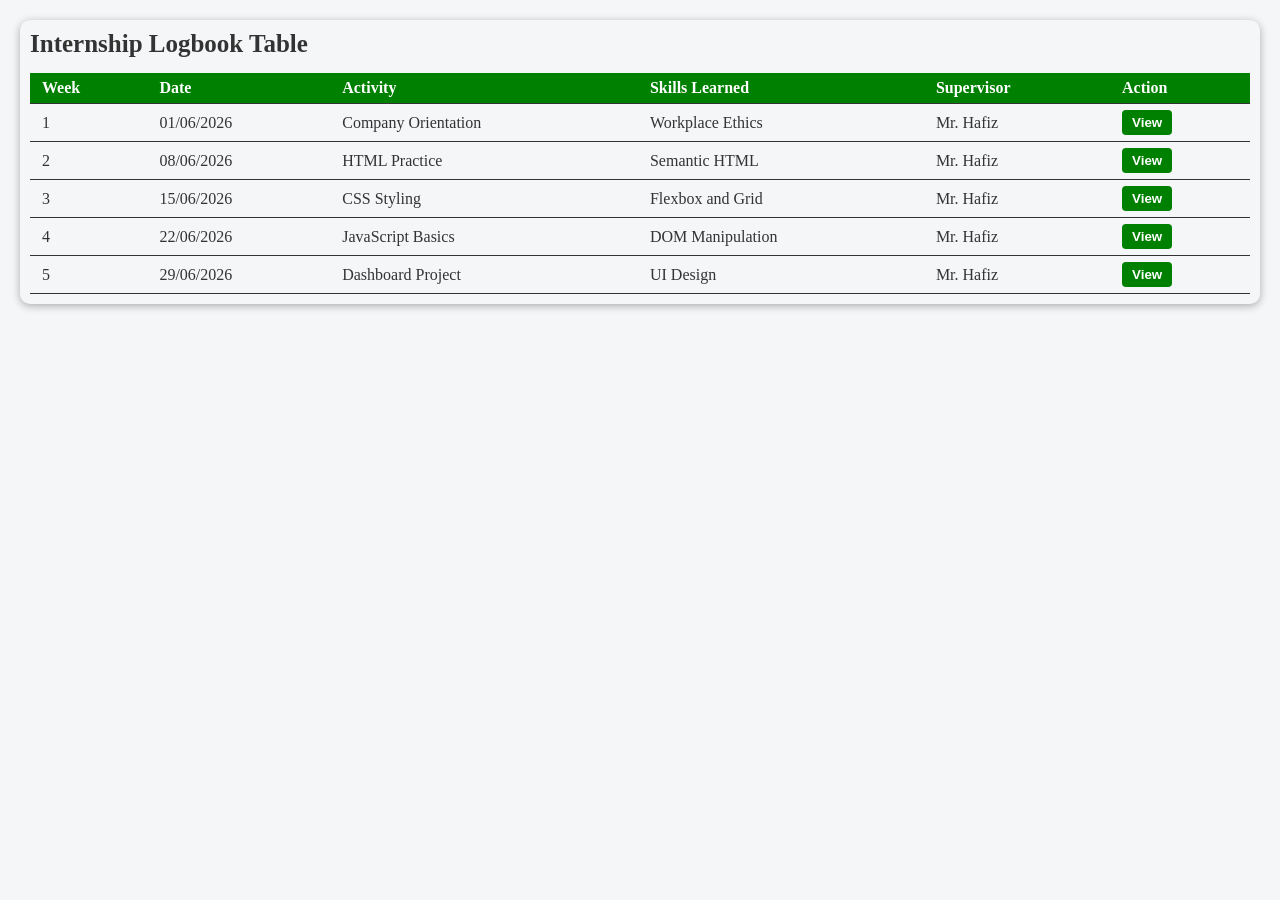
<file: Logbook Table/index.html>
<!DOCTYPE html>
<html lang="en">
<head>
    <meta charset="UTF-8">
    <meta name="viewport" content="width=device-width, initial-scale=1.0">
    <title>Logbook Table</title>
    <link rel="stylesheet" href="style.css">
</head>
<body>

    <div class="container">
        <h1>Internship Logbook Table</h1>

        <table class="table">
            <thead>
                <tr>
                    <th>Week</th>
                    <th>Date</th>
                    <th>Activity</th>
                    <th>Skills Learned</th>
                    <th>Supervisor</th>
                    <th>Action</th>
                </tr>
            </thead>
            <tbody>
                <tr>
                    <td>1</td>
                    <td>01/06/2026</td>
                    <td>Company Orientation</td>
                    <td>Workplace Ethics</td>
                    <td>Mr. Hafiz</td>
                    <td>
                        <button class="view-more">View</button>
                    </td>
                </tr>

                <tr>
                    <td>2</td>
                    <td>08/06/2026</td>
                    <td>HTML Practice</td>
                    <td>Semantic HTML</td>
                    <td>Mr. Hafiz</td>
                    <td>
                        <button class="view-more">View</button>
                    </td>  
                </tr>

                <tr>
                    <td>3</td>
                    <td>15/06/2026</td>
                    <td>CSS Styling</td>
                    <td>Flexbox and Grid</td>
                    <td>Mr. Hafiz</td>
                    <td>
                        <button class="view-more">View</button>
                    </td>
                </tr>

                <tr>
                    <td>4</td>
                    <td>22/06/2026</td>
                    <td>JavaScript Basics</td>
                    <td>DOM Manipulation</td>
                    <td>Mr. Hafiz</td>
                    <td>
                        <button class="view-more">View</button>
                    </td>
                </tr>

                <tr>
                    <td>5</td>
                    <td>29/06/2026</td>
                    <td>Dashboard Project</td>
                    <td>UI Design</td>
                    <td>Mr. Hafiz</td>
                    <td>
                        <button class="view-more">View</button>
                    </td>
                </tr>
            </tbody>
        </table>
    </div>
    
</body>
</html>
</file>
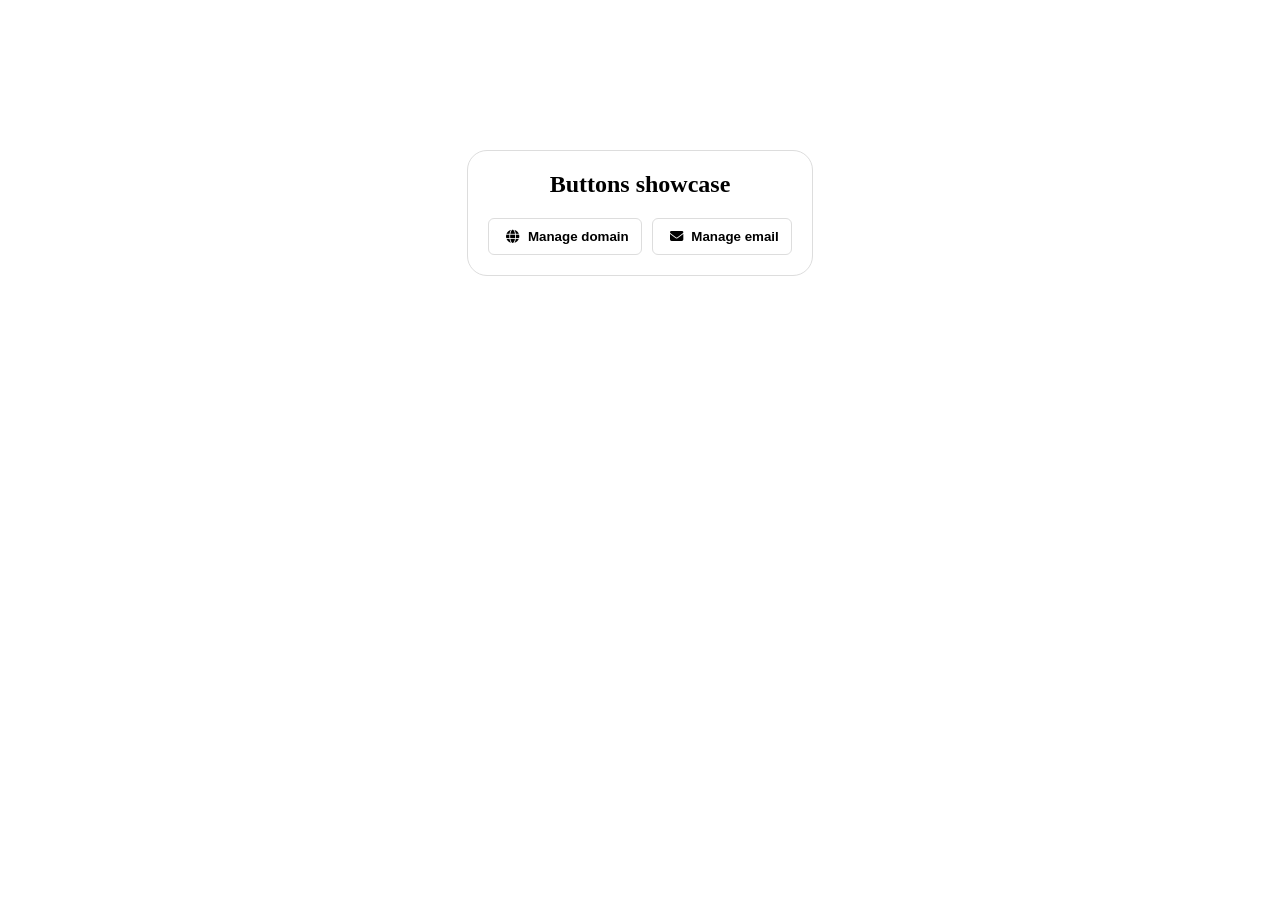
<file: mujahid.html>
<!DOCTYPE html>
<html lang="en">
<head>
    <meta charset="UTF-8">
    <meta name="viewport" content="width=device-width, initial-scale=1.0">
    <title>Buttons Trial</title>
    <link rel="stylesheet"  href="mujahid.css">
    <link rel="stylesheet" href="https://cdnjs.cloudflare.com/ajax/libs/font-awesome/6.5.1/css/all.min.css">
</head>
<body>

    <div class="main">

        <h2>Buttons showcase</h2>

        <section>

            <button>
                <i class="fas fa-globe"></i>
                Manage domain
            </button>

            <button>
                <i class="fas fa-envelope"></i>
                Manage email
            </button>

        </section>

    </div>
    
</body>
</html>
</file>
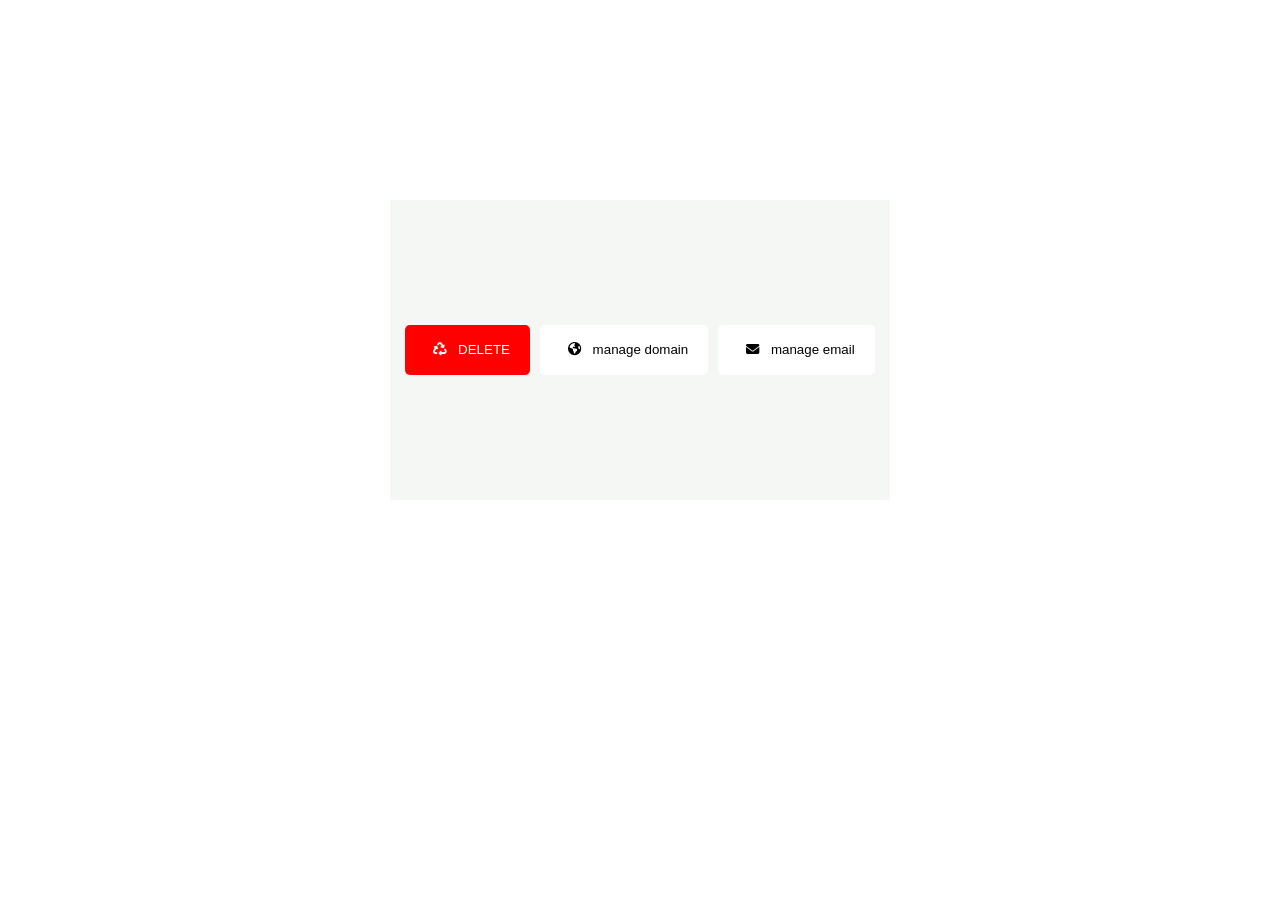
<file: splash.html>
<!doctype html>
<html lang="en">
<head>
    <meta charset="utf-8">
    <meta name="viewport" content="width=device-width,initial-scale=1">
    <title>Class Splash Page</title>
    <link href="https://fonts.googleapis.com/css2?family=Inter:wght@300;400;500;600;700&display=swap" rel="stylesheet">
    <link rel="stylesheet" href="styles.css">
    <link rel="stylesheet" href="https://cdnjs.cloudflare.com/ajax/libs/font-awesome/6.4.0/css/all.min.css" crossorigin="anonymous" referrerpolicy="no-referrer" />
    <link rel="stylesheet" href="https://cdnjs.cloudflare.com/ajax/libs/font-awesome/6.4.0/css/v4-shims.min.css" crossorigin="anonymous" referrerpolicy="no-referrer" />
    
</head>
<body>
    

    <main class="splash-center">
        <div style="background: rgb(245, 247, 245); height: 300px; width: 500px;">
            <button class="btn-delete">
                <i id="myi-style" class="fa fa-recycle" style="padding: 0.5rem;"></i>
                DELETE
            </button>
            <button class="btn-manage">
                <i id="myi-style" class="fa fa-globe" style="padding: 0.5rem;"></i>
                manage domain
            </button>

            <button class="btn-manage">
                <i id="myi-style" class="fa fa-envelope" style="padding: 0.5rem;"></i>
                manage email
            </button>

        </div>

    </main>
</body>
</html>
</file>
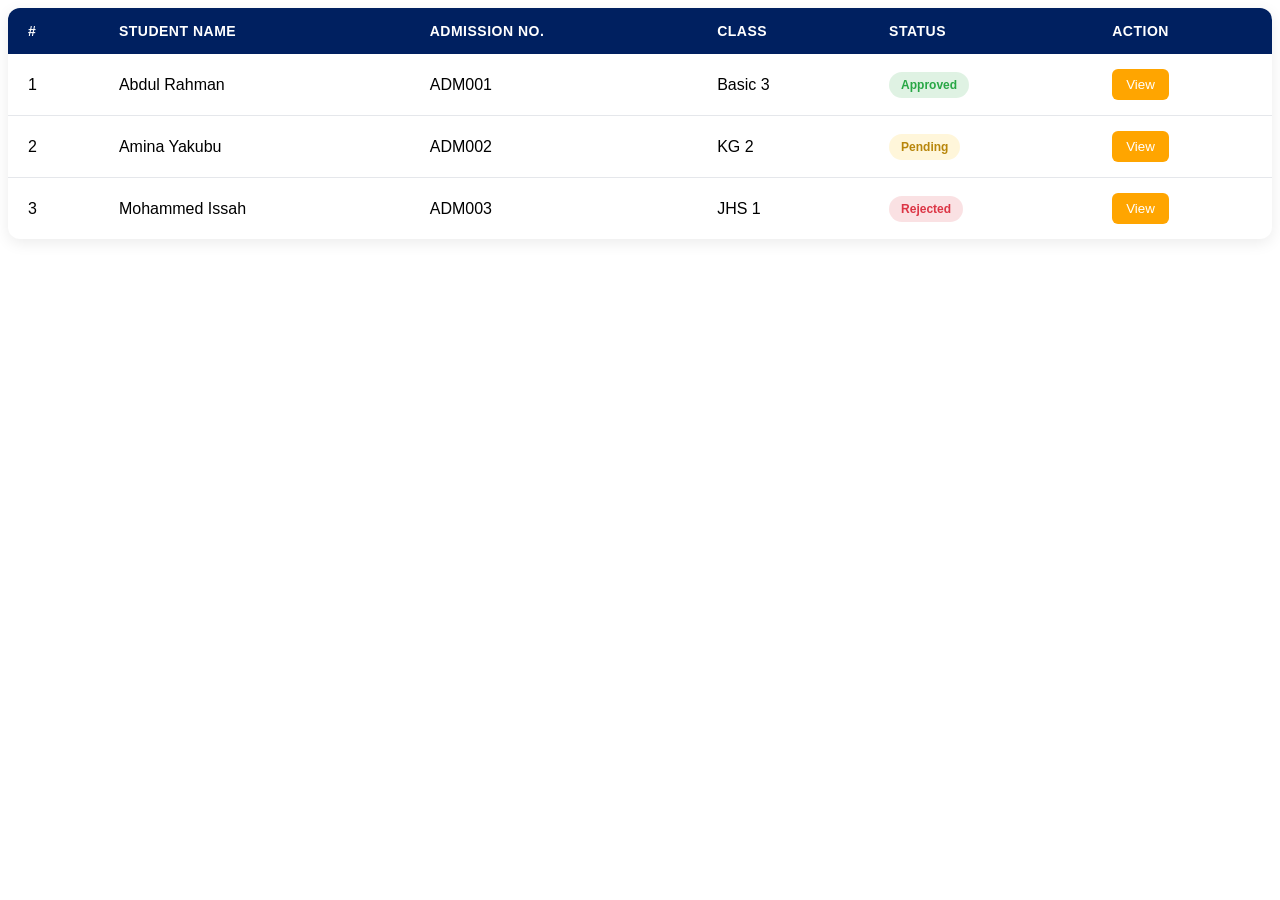
<file: tables.html>
<!DOCTYPE html>
<html>
    <head>
        <title>Tables</title>
        <link rel="stylesheet" href="tstyle.css">
    </head>
    <body>
        <div class="table-container">
            <table class="custom-table">
                <thead>
                    <tr>
                        <th>#</th>
                        <th>Student Name</th>
                        <th>Admission No.</th>
                        <th>Class</th>
                        <th>Status</th>
                        <th>Action</th>
                    </tr>
                </thead>
                <tbody>
                    <tr>
                        <td>1</td>
                        <td>Abdul Rahman</td>
                        <td>ADM001</td>
                        <td>Basic 3</td>
                        <td>
                            <span class="badge approved">Approved</span>
                        </td>
                        <td>
                            <button class="btn-view">View</button>
                        </td>
                    </tr>

                    <tr>
                        <td>2</td>
                        <td>Amina Yakubu</td>
                        <td>ADM002</td>
                        <td>KG 2</td>
                        <td>
                            <span class="badge pending">Pending</span>
                        </td>
                        <td>
                            <button class="btn-view">View</button>
                        </td>
                    </tr>

                    <tr>
                        <td>3</td>
                        <td>Mohammed Issah</td>
                        <td>ADM003</td>
                        <td>JHS 1</td>
                        <td>
                            <span class="badge rejected">Rejected</span>
                        </td>
                        <td>
                            <button class="btn-view">View</button>
                        </td>
                    </tr>
                </tbody>
            </table>
        </div>
    </body>
</html>
</file>
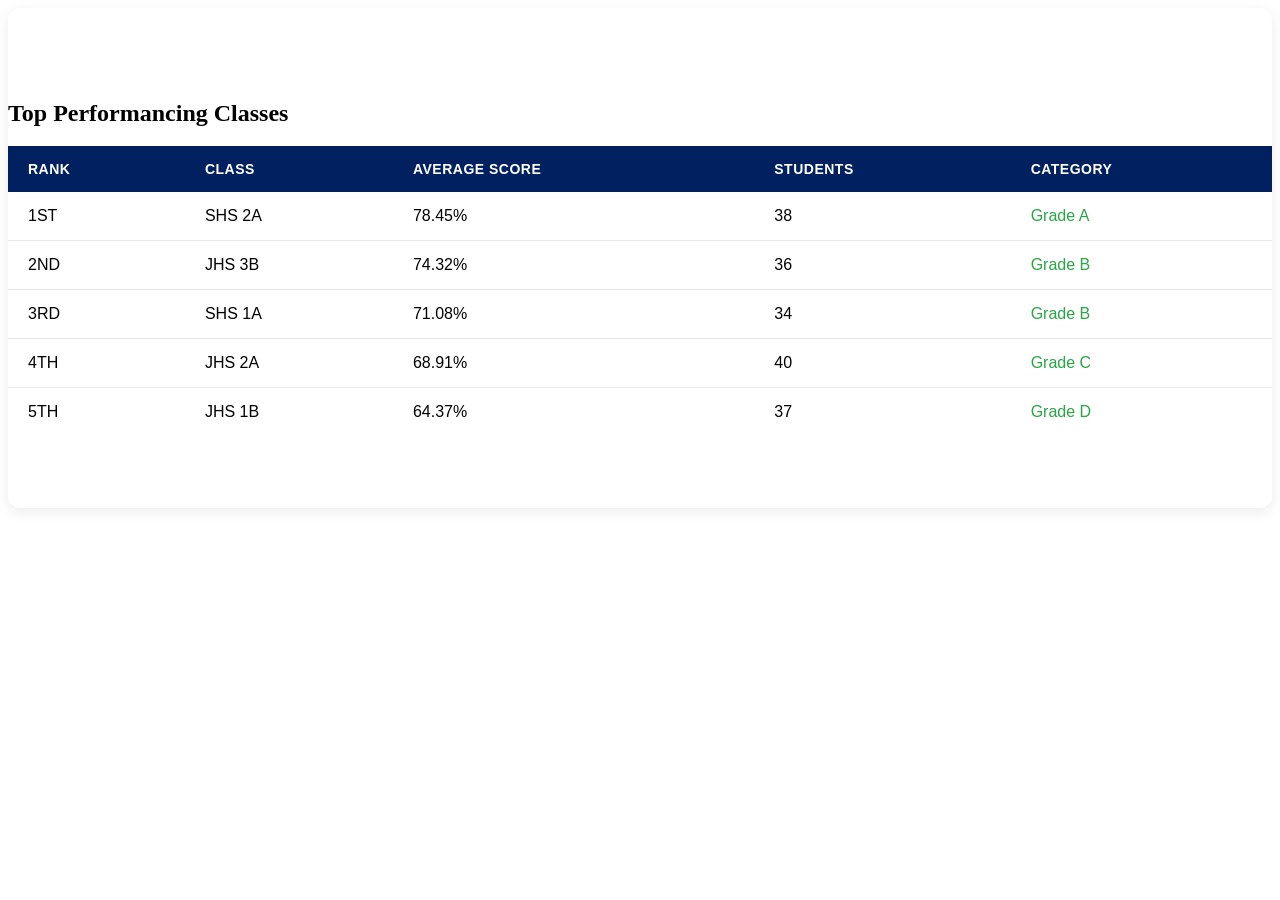
<file: Abdul-Basit/mitable.html>
<!DOCTYPE html>
<html lang="en">
<head>
    <meta charset="UTF-8">
    <meta name="viewport" content="width=device-width, initial-scale=1.0">
    <title>Document</title>
    <link rel="stylesheet" href="./mistyle.css"
</head>
<body>
    <div class="table-container">
        <h2>Top Performancing Classes</h2>

        <table  class="custom-table">
           <thead>
             <tr>
                <th>Rank</th>
                <th>Class</th>
                <th>Average Score</th>
                <th>Students</th>
                <th>Category</th>
             </tr>
           </thead>

           <tbody>
             <tr>
                <td>1ST</td>
                <td>SHS 2A</td>
                <td>78.45%</td>
                <td>38</td>
                <td id="grade">Grade A</td>
             </tr>

             <tr>
                <td>2ND</td>
                <td>JHS 3B</td>
                <td>74.32%</td>
                <td>36</td>
                <td id="grade">Grade B</td>
             </tr>

             
             <tr>
                <td>3RD</td>
                <td>SHS 1A</td>
                <td>71.08%</td>
                <td>34</td>
                <td id="grade">Grade B</td>
             </tr>

             
             <tr>
                <td>4TH</td>
                <td>JHS 2A</td>
                <td>68.91%</td>
                <td>40</td>
                <td id="grade">Grade C</td>
             </tr>

             
             <tr>
                <td>5TH</td>
                <td>JHS 1B</td>
                <td>64.37%</td>
                <td>37</td>
                <td id="grade">Grade D</td>
             </tr>
           </tbody>
        </table>
    </div>
    
</body>
</html>
</file>
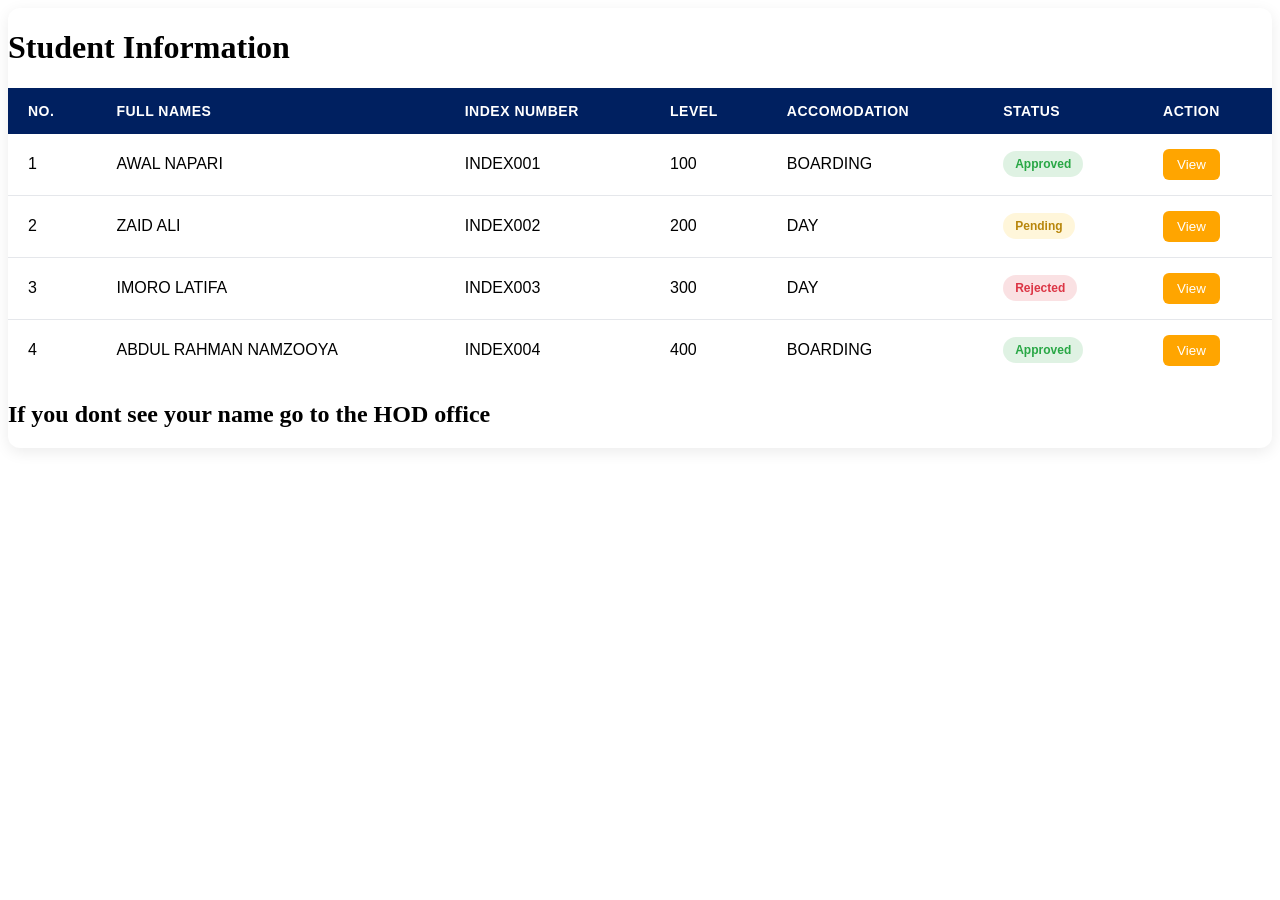
<file: ZAKIYU/zakiyu.html>
<!DOCTYPE html>
<html>
    <head>
        <title>Tables</title>
        <link rel="stylesheet" href="tstyle.css">
    </head>
    <body>
        <div class="table-container">
            <h1>Student Information</h1>
            <table class="custom-table">
                <thead>
                    <tr>
                        <th>NO.</th>
                        <th>FULL NAMES</th>
                        <th>INDEX NUMBER</th>
                        <th>LEVEL</th>
                        <th>ACCOMODATION</th>
                        <th>STATUS</th>
                        <th>ACTION</th>
                    </tr>
                </thead>
                <tbody>
                    <tr>
                        <td>1</td>
                        <td>AWAL NAPARI</td>
                        <td>INDEX001</td>
                        <td>100</td>
                        <td>BOARDING</td>
                        <td>
                            <span class="badge approved">Approved</span>
                        </td>
                        <td>
                            <button class="btn-view">View</button>
                        </td>
                    </tr>
                    <tr>
                        <td>2</td>
                        <td>ZAID ALI</td>
                        <td>INDEX002</td>
                        <td>200</td>
                        <td>DAY</td>
                        <td>
                            <span class="badge pending">Pending</span>
                        </td>
                        <td>
                            <button class="btn-view">View</button>
                        </td>
                    </tr>
                    <tr>
                        <td>3</td>
                        <td>IMORO LATIFA</td>
                        <td>INDEX003</td>
                        <td>300</td>
                        <td>DAY</td>
                        <td>
                            <span class="badge rejected">Rejected</span>
                        </td>
                        <td>
                            <button class="btn-view">View</button>
                        </td>
                    </tr>
                    <tr>
                        <td>4</td>
                        <td>ABDUL RAHMAN NAMZOOYA</td>
                        <td>INDEX004</td>
                        <td>400</td>
                        <td>BOARDING</td>
                        <td>
                            <span class="badge approved">Approved</span>
                        </td>
                        <td>
                            <button class="btn-view">View</button>
                        </td>
                </tbody>
            </table>
            <h2>If you dont see your name go to the HOD office</h2>
        </div>
    </body>
</html>
</file>
<file: Logbook Table/style.css>
* {
    margin: 0;
    padding: 0;
    box-sizing: border-box;
}

body {
    font-family: "Times New Roman","Segoe UI", sans-serif;
    background-color: #f4f6f8;
    color: #333;
    padding: 20px;
}

.container {
    width: 100%;
    background-color: #f4f6f8;
    border-radius: 10px;
    box-shadow: 0 2px 8px rgba(0, 0, 0, 0.3);
    padding: 10px;
    overflow-x: auto; 
}

.container h1 {
    margin-bottom: 15px;
    font-size: 25px;
}

.table {
    border-collapse: collapse;
    width: 100%;
}

th {
    background-color: green;
    padding: 10px;
    text-align: left;
    color: white;
    border: none;
}

th, td {
    border-bottom: 1px solid #333;
    padding: 6px 12px;
    text-align: left;
    font-size: 16px;
}

.view-more {
    display: inline-block;
    border: none;
    outline: none;
    padding: 5px 10px;
    background-color: green;
    color: white;
    text-decoration: none;
    border-radius: 4px;
    transition: transform 0.3s ease;
    cursor: pointer;
    font-weight: bold;
}

.view-more:active {
    transform: translateY(2px);
}

.view-more:hover {
    background-color: darkgreen;
}

tbody tr:hover {
    background-color: #f0f0f0;
    cursor: pointer;
}

/* Mobile Version */
@media (max-width: 768px) {
    th, td {
        padding: 4px 10px;
        font-size: 12px;
    }

    .view-more {
        padding: 4px 8px;
        font-size: 12px;
    }
}
</file>
<file: mujahid.css>
* {
    margin: 0;
    padding: 0;
    box-sizing: border-box;
}

body {
    background: white;
    display: flex;
    justify-content: center;
    align-items: center;
    margin-top: 150px;
}

.main {
    display: flex;
    justify-content: center;
    flex-direction: column;
    align-items: center;
    gap: 20px;
    border-radius: 20px;
    border: 1px solid #ddd;
    padding: 20px;
    transition: transform 0.3s ease;
}

.main:hover {
    transform: translateY(4px);
    box-shadow: 0 4px 8px rgba(0, 0, 0, 0.3);
}

section {
    display: flex;
    justify-content: center;
    align-items: center;
    gap: 10px;
}

button {
    background-color: white;
    border-radius: 6px;
    padding: 6px 12px;
    outline: none;
    border: 1px solid #ddd;
    cursor: pointer;
    transition: 0.3s;
    font-weight: bold;
}

button:hover {
    background-color: #f0f0f0;
}

i {
    padding: 5px;
}
</file>
<file: styles.css>
button {
    padding: 10px 20px;
    border: none;
    border-radius: 5px;
    cursor: pointer;
}
.btn-delete {
    background: red;
    color: white;

}

.btn-delete:hover {
    background: darkred;
    box-shadow: 0 4px 10px rgba(255, 0, 0, 0.4);
}
.btn-manage {
    background: white;
    color: black;
}
.btn-manage:hover {
    background: #f0f0f0;
    box-shadow: 0 4px 10px rgba(0, 0, 0, 0.2);
}
.splash-center{
    display: flex;
    justify-content: center;
    align-items: center;
    margin-top: 150px;
}
div{
    margin-top: 50px;
    justify-content: center;
    align-items: center;
    display: flex;
    gap: 10px;
}
</file>
<file: tstyle.css>
:root {
    --primary-color: #002060;
    --secondary-color: #FFA500;
    --success-color: #28a745;
    --warning-color: #ffc107;
    --danger-color: #dc3545;
    --border-color: #e5e7eb;
}

.table-container {
    width: 100%;
    overflow-x: auto;
    background: #fff;
    border-radius: 12px;
    box-shadow: 0 4px 15px rgba(0,0,0,0.08);
}

.custom-table {
    width: 100%;
    border-collapse: collapse;
    font-family: "Segoe UI", sans-serif;
}

.custom-table thead {
    background: var(--primary-color);
    color: #fff;
}

.custom-table th,
.custom-table td {
    padding: 15px 20px;
    text-align: left;
}

.custom-table th {
    font-size: 14px;
    font-weight: 600;
    text-transform: uppercase;
    letter-spacing: 0.5px;
}

.custom-table tbody tr {
    border-bottom: 1px solid var(--border-color);
    transition: all 0.3s ease;
}

.custom-table tbody tr:hover {
    background: #f8fafc;
}

.custom-table tbody tr:last-child {
    border-bottom: none;
}

.badge {
    display: inline-block;
    padding: 6px 12px;
    border-radius: 30px;
    font-size: 12px;
    font-weight: 600;
}

.approved {
    background: rgba(40, 167, 69, 0.15);
    color: var(--success-color);
}

.pending {
    background: rgba(255, 193, 7, 0.15);
    color: #b8860b;
}

.rejected {
    background: rgba(220, 53, 69, 0.15);
    color: var(--danger-color);
}

.btn-view {
    background: var(--secondary-color);
    color: #fff;
    border: none;
    padding: 8px 14px;
    border-radius: 6px;
    cursor: pointer;
    transition: 0.3s;
}

.btn-view:hover {
    opacity: 0.9;
    transform: translateY(-1px);
}

@media (max-width: 768px) {
    .custom-table th,
    .custom-table td {
        padding: 12px;
        font-size: 14px;
    }
}
</file>
<file: Abdul-Basit/mistyle.css>
:root {
    --primary-color: #002060;
    --secondary-color: #FFA500;
    --success-color: #28a745;
    --warning-color: #ffc107;
    --danger-color: #dc3545;
    --border-color: #e5e7eb;
}

.table-container {
    width: 100%;
    height: 500px;
    overflow-x: auto;
    background: #fff;
    border-radius: 12px;
    box-shadow: 0 4px 15px rgba(0,0,0,0.08);
    display: flex;
    flex-direction: column;
    justify-content: center;
    align-items: stretch;
}

.custom-table {
    width: 100%;
    border-collapse: collapse;
    font-family: "Segoe UI", sans-serif;
}

.custom-table thead {
    background: var(--primary-color);
    color: #fff;
}

.custom-table th,
.custom-table td {
    padding: 15px 20px;
    text-align: justify;
}

.custom-table th {
    font-size: 14px;
    font-weight: 600;
    text-transform: uppercase;
    letter-spacing: 0.5px;
}

.custom-table tbody tr {
    border-bottom: 1px solid var(--border-color);
    transition: all 0.3s ease;
}

.custom-table tbody tr:hover {
    background: #f8fafc;
}

.custom-table tbody tr:last-child {
    border-bottom: none;
}

#grade{
    color: #28a745;
    font-weight: 10px;
}

.btn-view:hover {
    opacity: 0.9;
    transform: translateY(-1px);
}

@media (max-width: 768px) {
    .custom-table th,
    .custom-table td {
        padding: 12px;
        font-size: 14px;
    }
}
</file>
<file: ZAKIYU/tstyle.css>
:root {
    --primary-color: #002060;
    --secondary-color: #FFA500;
    --success-color: #28a745;
    --warning-color: #ffc107;
    --danger-color: #dc3545;
    --border-color: #e5e7eb;
}

.table-container {
    width: 100%;
    overflow-x: auto;
    background: #fff;
    border-radius: 12px;
    box-shadow: 0 4px 15px rgba(0,0,0,0.08);
}

.custom-table {
    width: 100%;
    border-collapse: collapse;
    font-family: "Segoe UI", sans-serif;
}

.custom-table thead {
    background: var(--primary-color);
    color: #fff;
}

.custom-table th,
.custom-table td {
    padding: 15px 20px;
    text-align: left;
}

.custom-table th {
    font-size: 14px;
    font-weight: 600;
    text-transform: uppercase;
    letter-spacing: 0.5px;
}

.custom-table tbody tr {
    border-bottom: 1px solid var(--border-color);
    transition: all 0.3s ease;
}

.custom-table tbody tr:hover {
    background: #f8fafc;
}

.custom-table tbody tr:last-child {
    border-bottom: none;
}

.badge {
    display: inline-block;
    padding: 6px 12px;
    border-radius: 30px;
    font-size: 12px;
    font-weight: 600;
}

.approved {
    background: rgba(40, 167, 69, 0.15);
    color: var(--success-color);
}

.pending {
    background: rgba(255, 193, 7, 0.15);
    color: #b8860b;
}

.rejected {
    background: rgba(220, 53, 69, 0.15);
    color: var(--danger-color);
}

.btn-view {
    background: var(--secondary-color);
    color: #fff;
    border: none;
    padding: 8px 14px;
    border-radius: 6px;
    cursor: pointer;
    transition: 0.3s;
}

.btn-view:hover {
    opacity: 0.9;
    transform: translateY(-1px);
}

@media (max-width: 768px) {
    .custom-table th,
    .custom-table td {
        padding: 12px;
        font-size: 14px;
    }
}
</file>
